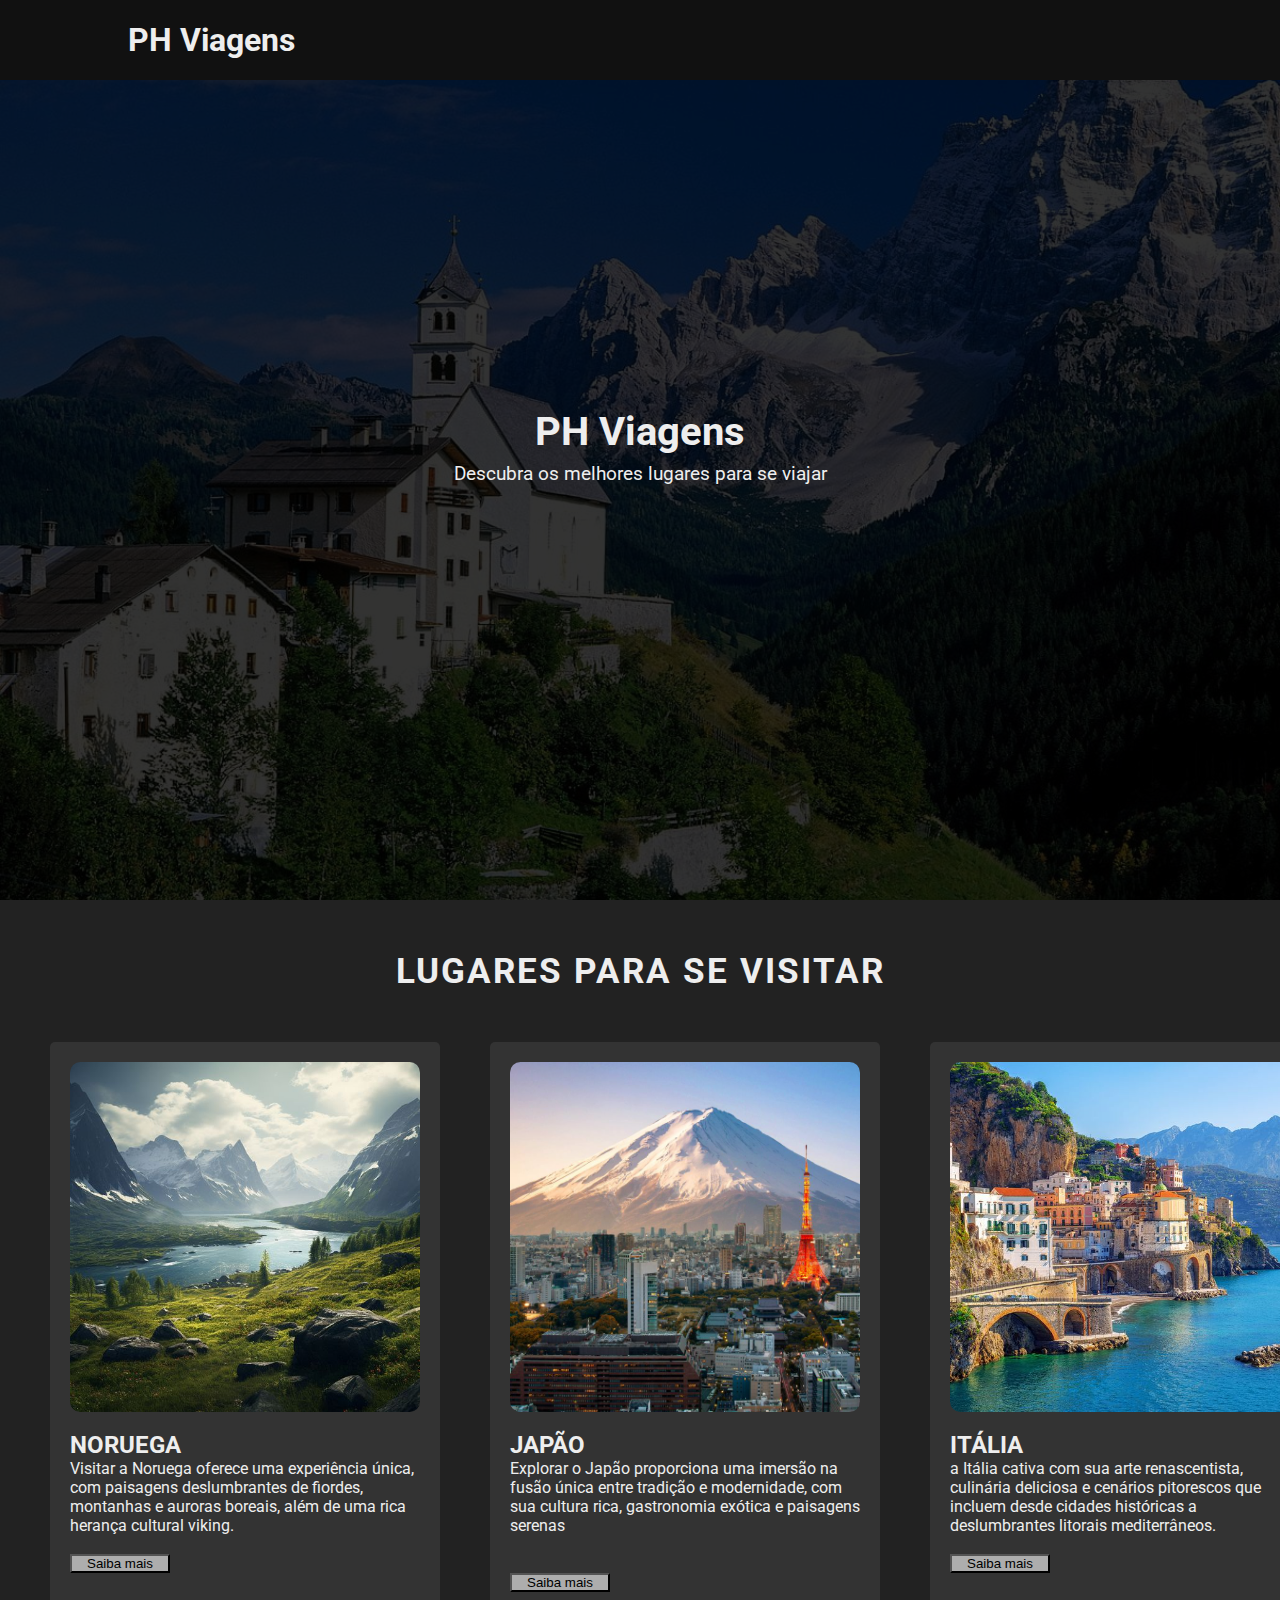
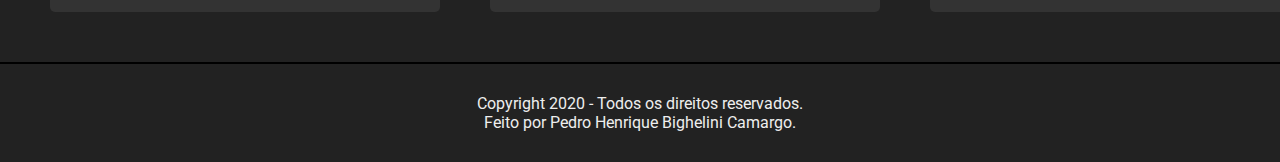
<file: SiteDG (1)/index.html>
<!DOCTYPE html>
<html>

<head>
  <meta charset="UTF-8">
  <meta name="viewport" content="width=device-width, initial-scale=1.0">
  <link rel="stylesheet" href="style.css">
  <title>PH Site</title>
</head>

<body>
  <nav id="navbar">
    <div id="navbar-container">
      <h1 class="logo">PH Viagens</h1>
    </div>
  </nav>

  <header id="banner">
    <div id="banner-container">
      <h2>PH Viagens</h2>
      <p>Descubra os melhores lugares para se viajar</p>
    </div>
  </header>

  <section id="lugares">
    <div class="headline">Lugares para se visitar</div>
    <div id="lugares-container">
      <div class="lugar">
        <i class="fas fa-tachometer-alt fa-3x"></i>
        <img src="758b0814d0f52daaefa7bec6d17cd640.jpg" id="noruega-img">
        <br>
        <span class="lugar-title">NORUEGA</span>
        <p>Visitar a Noruega oferece uma experiência única, com paisagens deslumbrantes de fiordes, montanhas e auroras boreais, além de uma rica herança cultural viking.</p>
        <br>
        <button onclick="window.location.href='noruega.html'" type="button" id="button">Saiba mais</button>
      </div>
      <div class="lugar">
        <i class="fas fa-code fa-3x"></i>
        <img src="c43736f8b7b3c5fd55509fce61fad531.jpg" id="japao-img">
        <br>
        <span class="lugar-title">JAPÃO</span>
        <p>Explorar o Japão proporciona uma imersão na fusão única entre tradição e modernidade, com sua cultura rica, gastronomia exótica e paisagens serenas</p>
        <br>
        <br>
        <button onclick="window.location.href='japao.html'" type="button" id="button">Saiba mais</button>
      </div>
      <div class="lugar">
        <i class="fas fa-layer-group fa-3x"></i>
        <img src="deaba788c126ab8b25c3a175ab665273.jpg" id="italia-img">
        <br>
        <span class="lugar-title">ITÁLIA</span>
        <p>a Itália cativa com sua arte renascentista, culinária deliciosa e cenários pitorescos que incluem desde cidades históricas a deslumbrantes litorais mediterrâneos.</p>
        <br>
        <button onclick="window.location.href='italia.html'" type="button" id="button">Saiba mais</button>
      </div>
    </div>
  </section>

  <hr color="black">

  <footer id="footer">
    <p>Copyright 2020 - Todos os direitos reservados.</p>
    <p>Feito por Pedro Henrique Bighelini Camargo.</p>
  </footer>

</body>

</html>
</file>
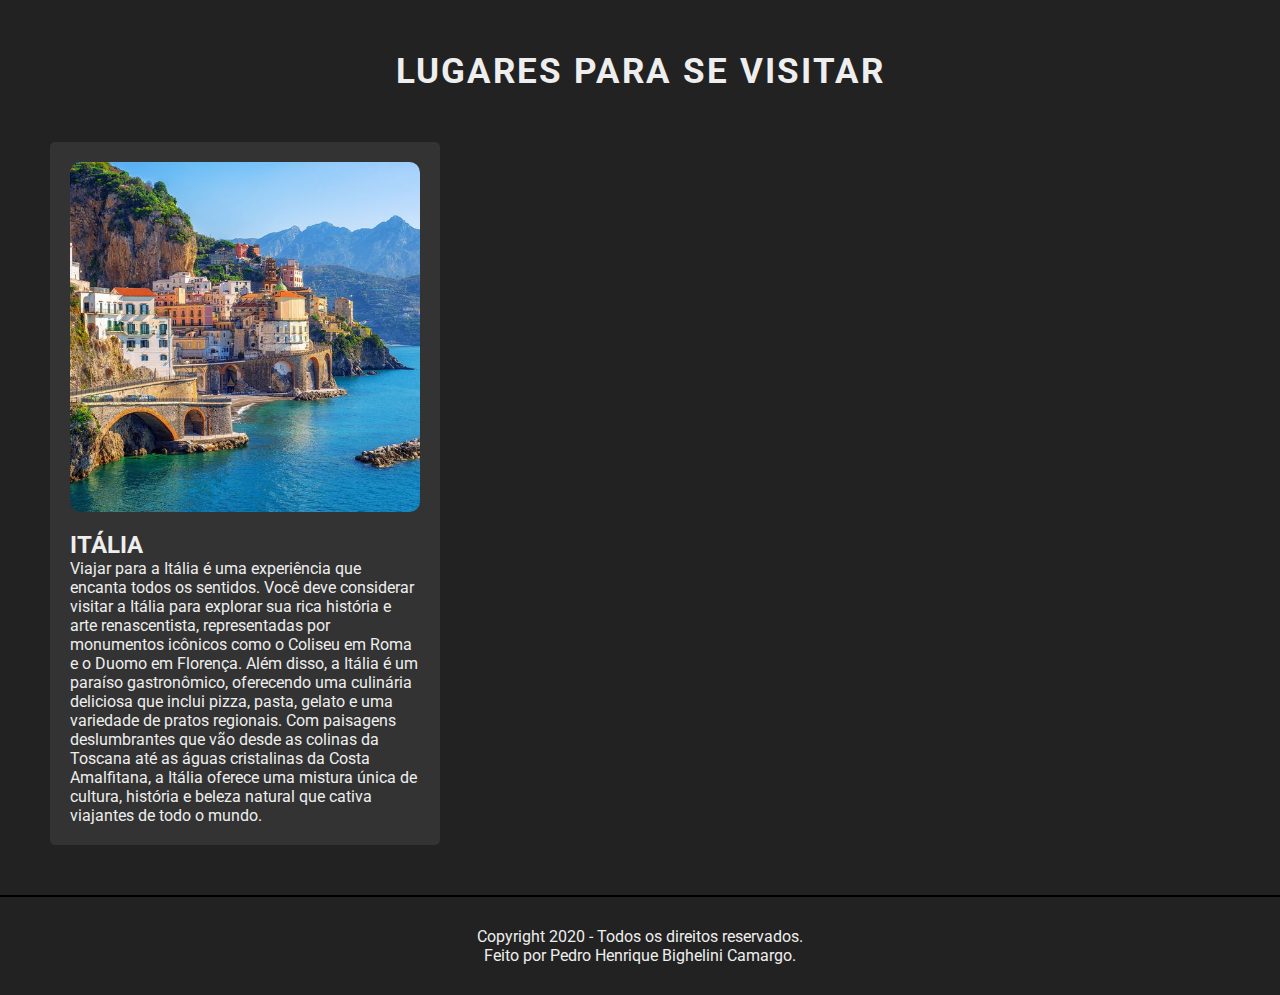
<file: SiteDG (1)/italia.html>
<!DOCTYPE html>
<html>

<head>
  <meta charset="UTF-8">
  <meta name="viewport" content="width=device-width, initial-scale=1.0">
  <link rel="stylesheet" href="style.css">
  <title>PH Viagens</title>
</head>

<body>
  <section id="lugares">
    <div class="headline">Lugares para se visitar</div>
    <div id="lugares-container">
      <div class="lugar">
        <i class="fas fa-tachometer-alt fa-3x"></i>
        <img src="deaba788c126ab8b25c3a175ab665273.jpg" id="italia-img">
        <br>
        <span class="lugar-title">ITÁLIA</span>
        <p>Viajar para a Itália é uma experiência que encanta todos os sentidos. Você deve considerar visitar a Itália para explorar sua rica história e arte renascentista, representadas por monumentos icônicos como o Coliseu em Roma e o Duomo em Florença. Além disso, a Itália é um paraíso gastronômico, oferecendo uma culinária deliciosa que inclui pizza, pasta, gelato e uma variedade de pratos regionais. Com paisagens deslumbrantes que vão desde as colinas da Toscana até as águas cristalinas da Costa Amalfitana, a Itália oferece uma mistura única de cultura, história e beleza natural que cativa viajantes de todo o mundo.</p>
      </div>
    </div>
  </section>

  <hr color="black">

  <footer id="footer">
    <p>Copyright 2020 - Todos os direitos reservados.</p>
    <p>Feito por Pedro Henrique Bighelini Camargo.</p>
  </footer>
  
</body>
</file>
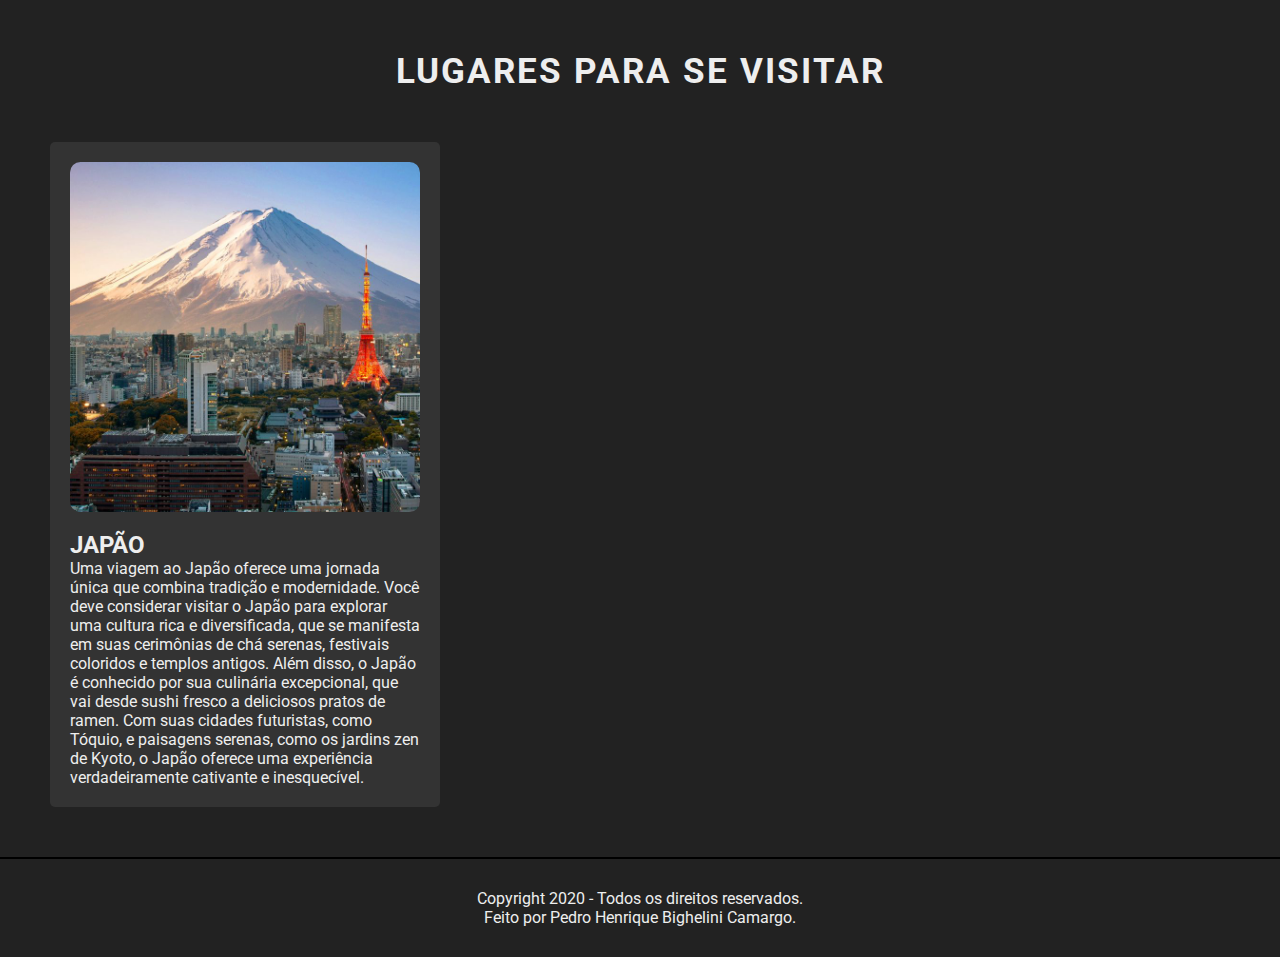
<file: SiteDG (1)/japao.html>
<!DOCTYPE html>
<html>

<head>
  <meta charset="UTF-8">
  <meta name="viewport" content="width=device-width, initial-scale=1.0">
  <link rel="stylesheet" href="style.css">
  <title>PH Viagens</title>
</head>

<body>
  <section id="lugares">
    <div class="headline">Lugares para se visitar</div>
    <div id="lugares-container">
      <div class="lugar">
        <i class="fas fa-tachometer-alt fa-3x"></i>
        <img src="c43736f8b7b3c5fd55509fce61fad531.jpg" id="japao-img">
        <br>
        <span class="lugar-title">JAPÃO</span>
        <p>Uma viagem ao Japão oferece uma jornada única que combina tradição e modernidade. Você deve considerar visitar o Japão para explorar uma cultura rica e diversificada, que se manifesta em suas cerimônias de chá serenas, festivais coloridos e templos antigos. Além disso, o Japão é conhecido por sua culinária excepcional, que vai desde sushi fresco a deliciosos pratos de ramen. Com suas cidades futuristas, como Tóquio, e paisagens serenas, como os jardins zen de Kyoto, o Japão oferece uma experiência verdadeiramente cativante e inesquecível.</p>
      </div>
    </div>
  </section>

  <hr color="black">

  <footer id="footer">
    <p>Copyright 2020 - Todos os direitos reservados.</p>
    <p>Feito por Pedro Henrique Bighelini Camargo.</p>
  </footer>
  
</body>
</file>
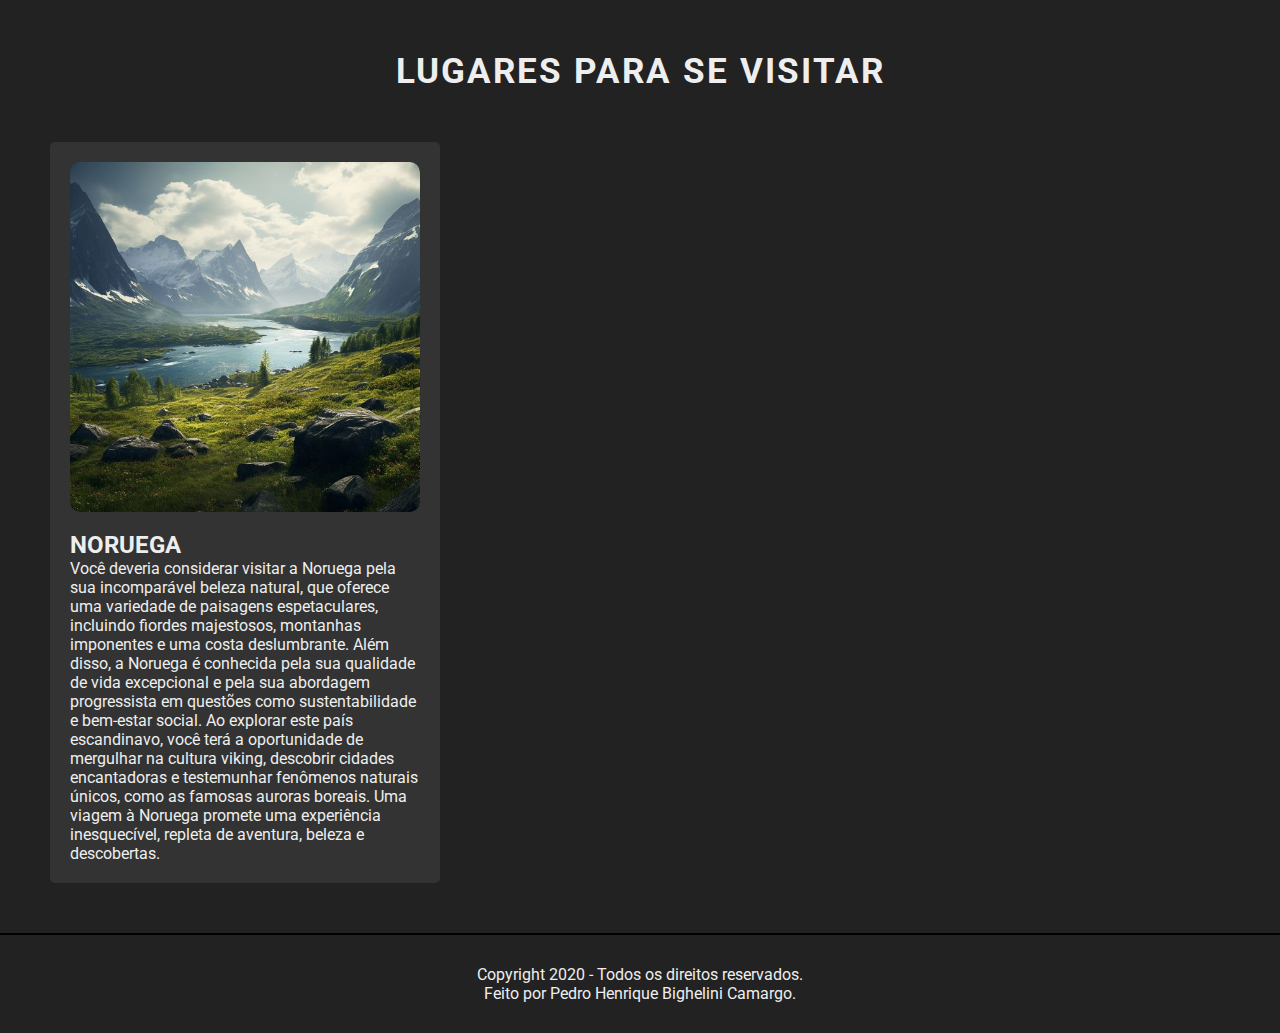
<file: SiteDG (1)/noruega.html>
<!DOCTYPE html>
<html>

<head>
  <meta charset="UTF-8">
  <meta name="viewport" content="width=device-width, initial-scale=1.0">
  <link rel="stylesheet" href="style.css">
  <title>PH Viagens</title>
</head>

<body>
  <section id="lugares">
    <div class="headline">Lugares para se visitar</div>
    <div id="lugares-container">
      <div class="lugar">
        <i class="fas fa-tachometer-alt fa-3x"></i>
        <img src="758b0814d0f52daaefa7bec6d17cd640.jpg" id="noruega-img">
        <br>
        <span class="lugar-title">NORUEGA</span>
        <p>Você deveria considerar visitar a Noruega pela sua incomparável beleza natural, que oferece uma variedade de paisagens espetaculares, incluindo fiordes majestosos, montanhas imponentes e uma costa deslumbrante. Além disso, a Noruega é conhecida pela sua qualidade de vida excepcional e pela sua abordagem progressista em questões como sustentabilidade e bem-estar social. Ao explorar este país escandinavo, você terá a oportunidade de mergulhar na cultura viking, descobrir cidades encantadoras e testemunhar fenômenos naturais únicos, como as famosas auroras boreais. Uma viagem à Noruega promete uma experiência inesquecível, repleta de aventura, beleza e descobertas.</p>
      </div>
    </div>
  </section>

  <hr color="black">

  <footer id="footer">
    <p>Copyright 2020 - Todos os direitos reservados.</p>
    <p>Feito por Pedro Henrique Bighelini Camargo.</p>
  </footer>
  
</body>
</file>
<file: SiteDG (1)/style.css>
@import url('https://fonts.googleapis.com/css?family=Roboto&display=swap');

* {
  box-sizing: border-box;
  padding: 0;
  margin: 0;
}

body {
  font-family: 'Roboto', sans-serif;
}

a {
  text-decoration: none;
  color: inherit;
}

.headline {
  font-size: 2.2rem;
  text-transform: uppercase;
  font-weight: bold;
  text-align: center;
  padding-bottom: 50px;
  letter-spacing: 2px;
}

/* Navbar */
#navbar {
  width: 100%;
  background: #111;
  color: #eee;
  height: 80px;
  position: fixed;
}

#navbar-container {
  width: 80%;
  height: 100%;
  margin: auto;
  display: flex;
  justify-content: space-between;
  align-items: center;
}

.logo {
  font-size: 2rem;
}

/* Banner */
#banner {
  height: 100vh;
  display: flex;
  justify-content: center;
  align-items: center;
  color: #eee;
  background-image: url('italia-montanhas-vila-da-montanha-natureza-imagem-de-fundo.jpg');
  background-repeat: no-repeat;
  background-size: cover;

/* Overlay */
  background-color: rgba(0,0,0,0.8);
  background-blend-mode: color;
}

#banner-container {
  text-align: center;
}

#banner-container h2 {
  font-size: 2.5rem;
}

#banner-container p {
  font-size: 1.2rem;
  padding: 7px 0;
}

/* lugares */
#lugares {
  width: 100%;
  background: #222;
  color: #eee;
  padding: 50px;
}

#lugares-container {
  width: 100%;
  margin: auto;
  display: grid;
  grid-template-columns: repeat(3, 1fr);
  grid-column-gap: 50px;
}

.lugar {
  display: flex;
  flex-direction: column;
  background: #333;
  padding: 20px;
  border-radius: 5px;
}

.lugar-title {
  font-size: 1.5rem;
  font-weight: bold;
}

#noruega-img {
  height: 350px;
  width: 350px;
  border-radius: 3%;
}

#italia-img{
  height: 350px;
  width: 350px;
  border-radius: 3%;
}

#japao-img {
  height: 350px;
  width: 350px;
  border-radius: 3%;
}

#button {
  background-color: #adadad;
  width: 100px;
}

/* Footer */
#footer {
  background: #222;
  color: #eee;
  padding: 30px;
  text-align: center;
}
</file>
